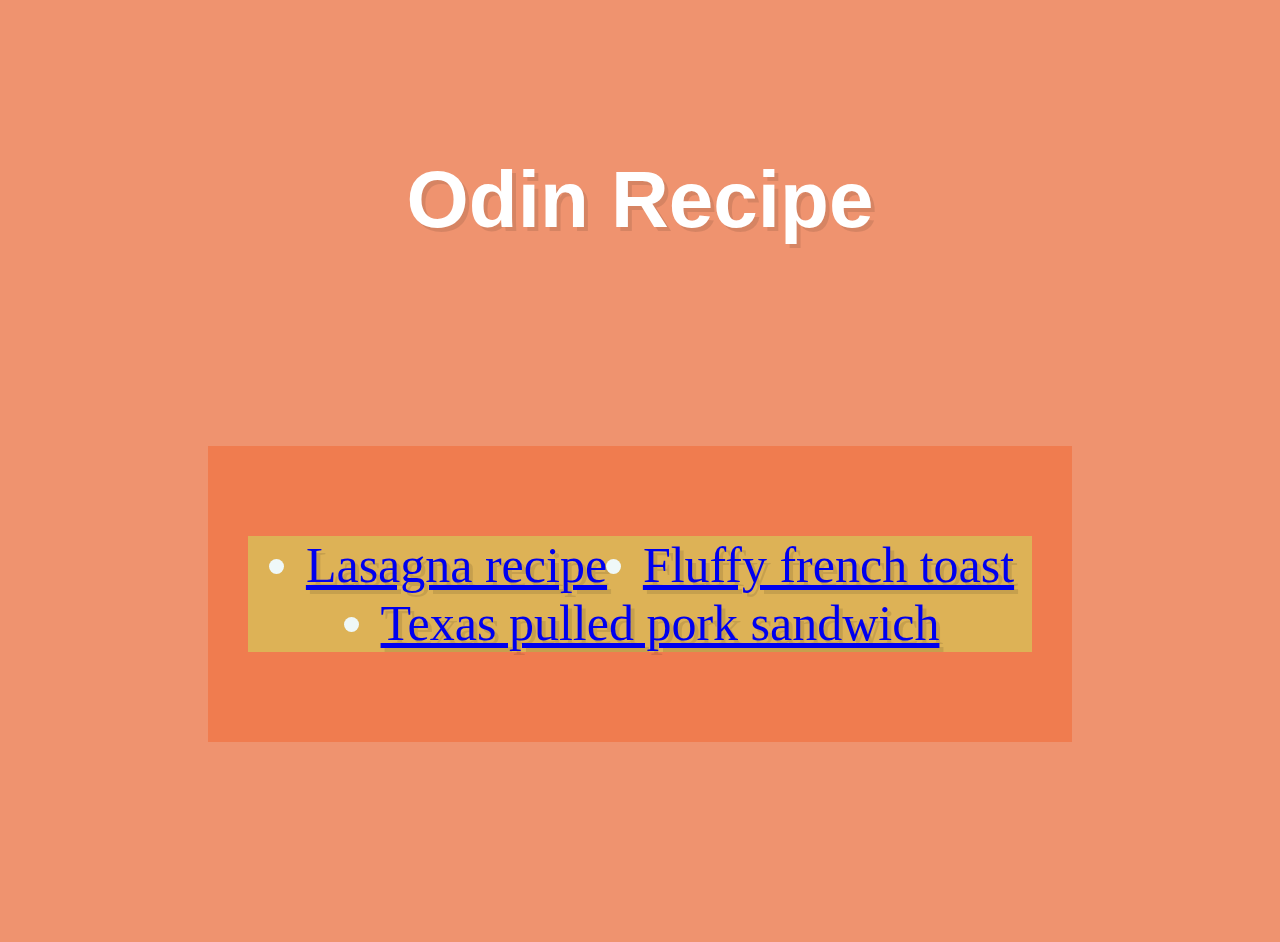
<file: odin-recipes-finished/index.html>
<!DOCTYPE html>
<html lang="en">
  <head>
    <meta charset="UTF-8" />
    <meta http-equiv="X-UA-Compatible" content="IE=edge" />
    <meta name="viewport" content="width=device-width, initial-scale=1.0" />
    <link rel="stylesheet" href="./style.css">
    <title>Odin recipe</title>
  </head>
  <body>
    <header><h1>Odin Recipe</h1></header>
   <div class="container">
      <div class="child>">
        <ul> 
          <li id="li1"><a href="./recipes/lasagna.html">Lasagna recipe</a></li>
          <li id="li2"><a href="./recipes/fluffy-french-toast.html">Fluffy french toast</a></li>
          <li id="li3"><a href="./recipes/texas-pulled-pork.html">Texas pulled pork sandwich</a></li>
        </ul>
      </div>
     </div>
    
  </body>
</html>
</file>
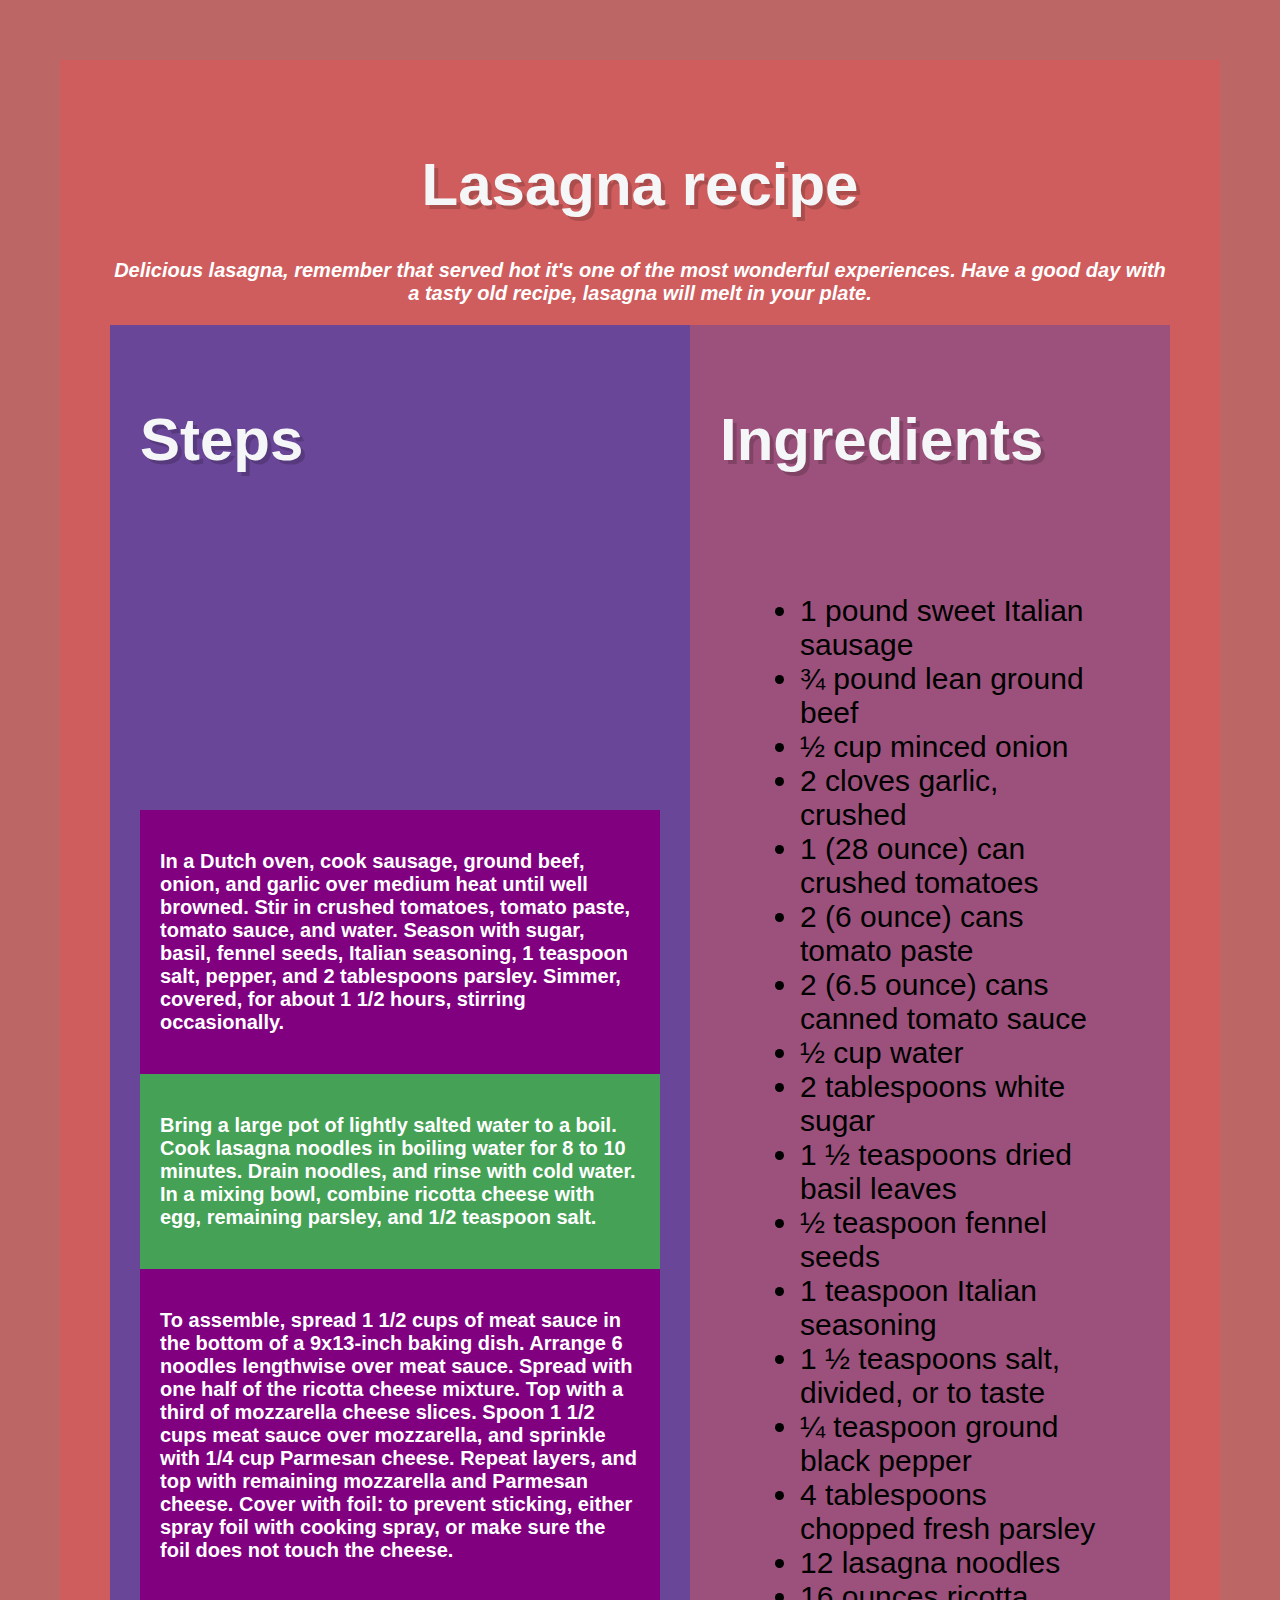
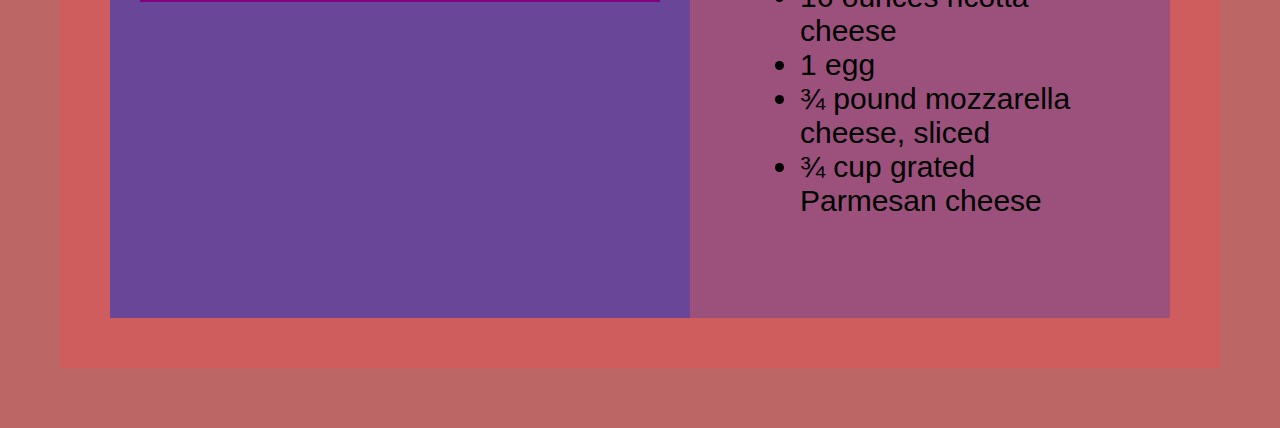
<file: odin-recipes-finished/recipes/lasagna.html>
<!DOCTYPE html>
<html lang="en">
<head>
    <meta charset="UTF-8">
    <meta http-equiv="X-UA-Compatible" content="IE=edge">
    <meta name="viewport" content="width=device-width, initial-scale=1.0">
    <link rel="stylesheet" href="./lasagna.css">
    <title>Lasagna recipe</title>
</head>
<body>
  <header><h1>Lasagna recipe</h1></header>
 <div class="intro"><p><em>Delicious lasagna, remember that served hot it's one of the most wonderful experiences. Have a good day with a tasty old recipe, lasagna will melt in your plate.</em></p></div>
  <div class="megacontainer">
    <div class="bigcont1">
      <h2><strong>Steps</strong></h2>
      <div class="smallcont">
       <div class="smallcont-purple"><p>In a Dutch oven, cook sausage, ground beef, onion, and garlic over medium
        heat until well browned. Stir in crushed tomatoes, tomato paste, tomato
        sauce, and water. Season with sugar, basil, fennel seeds, Italian
        seasoning, 1 teaspoon salt, pepper, and 2 tablespoons parsley. Simmer,
        covered, for about 1 1/2 hours, stirring occasionally.</p></div>
       <div class="smallcont-orange"><p>Bring a large pot of lightly salted water to a boil. Cook lasagna noodles
        in boiling water for 8 to 10 minutes. Drain noodles, and rinse with cold
        water. In a mixing bowl, combine ricotta cheese with egg, remaining
        parsley, and 1/2 teaspoon salt.</p></div>
       <div class="smallcont-purple"><p>To assemble, spread 1 1/2 cups of meat sauce in the bottom of a 9x13-inch
       baking dish. Arrange 6 noodles lengthwise over meat sauce. Spread with one
       half of the ricotta cheese mixture. Top with a third of mozzarella cheese
       slices. Spoon 1 1/2 cups meat sauce over mozzarella, and sprinkle with 1/4
       cup Parmesan cheese. Repeat layers, and top with remaining mozzarella and
       Parmesan cheese. Cover with foil: to prevent sticking, either spray foil
       with cooking spray, or make sure the foil does not touch the cheese.</p></div>
      </div>
    </div>
  
    <div class="bigcont2">
     <h2><strong>Ingredients</strong></h2>
      <div class="children">
       <ul>
        <li>1 pound sweet Italian sausage</li>
        <li>¾ pound lean ground beef</li>
        <li>½ cup minced onion</li>
        <li>2 cloves garlic, crushed</li>
        <li>1 (28 ounce) can crushed tomatoes</li>
        <li>2 (6 ounce) cans tomato paste</li>
        <li>2 (6.5 ounce) cans canned tomato sauce</li>
        <li>½ cup water</li>
        <li>2 tablespoons white sugar</li>
        <li>1 ½ teaspoons dried basil leaves</li>
        <li>½ teaspoon fennel seeds</li>
        <li>1 teaspoon Italian seasoning</li>
        <li>1 ½ teaspoons salt, divided, or to taste</li>
        <li>¼ teaspoon ground black pepper</li>
        <li>4 tablespoons chopped fresh parsley</li>
        <li>12 lasagna noodles</li>
        <li>16 ounces ricotta cheese</li>
        <li>1 egg</li>
        <li>¾ pound mozzarella cheese, sliced</li>
        <li>¾ cup grated Parmesan cheese</li>
       </ul>
      </div>
    </div>
  </div>
</body>
</html>
</file>
<file: odin-recipes-finished/style.css>
body {
    background-color: #eb774acb;
    font-family: Verdana, Geneva, Tahoma, sans-serif;
}

.container {
    background-color: #f3632a77;
    padding: 40px;
    margin: 200px;
}

h1 {
    font-size: 80px;
    text-align: center;
    font-family: Arial, Helvetica, sans-serif;
    color: #ffffff;
    font-weight: bold;
    text-shadow: 4px 4px 0 rgb(0 0 0 / 10%);
    padding-top: 100px;
}

ul {
    display: flex;
    flex-flow: row wrap;
    justify-content: space-around;
    font-size: 50px;
    background-color: rgb(221, 178, 86);
    color: rgb(239, 248, 248);
    font-family: 'Times New Roman', Times, serif;
    text-shadow: 4px 4px 0 rgb(0 0 0 / 10%);
}
</file>
<file: odin-recipes-finished/recipes/lasagna.css>
body {
    background-color: rgb(207, 93, 93);
    font-size: 20px;
    font-family: 'Trebuchet MS', 'Lucida Sans Unicode', sans-serif;
    padding: 50px;
    border: 60px solid rgb(189, 102, 102);
    margin: 0px;
}

.intro {
    text-align: center;
}

h1,
h2 {
    color: rgb(245, 246, 247);
    font-size: 60px;
    text-shadow: 4px 4px 0 rgba(0, 0, 0, 0.171);
    text-align: center;
}

.megacontainer {
    display: flex;
    justify-content: flex-start;
}

.bigcont1 {
    display: flex;
    flex-flow: row wrap;
    flex: 1 100px;
    background-color: rgba(80, 65, 167, 0.801);
    padding: 30px;
}

.smallcont {
    justify-content: space-around;
}

.smallcont-purple {
    background-color: purple;
    
}

.smallcont-orange {
    background-color: rgba(47, 214, 47, 0.637);
    
}

.smallcont-purple,
.smallcont-orange {
    padding: 20px;
}

p {
    color: rgb(255, 255, 255);
    font-weight: bold;
}

.bigcont2 {
    display: flex;
    flex-flow: row wrap;
    flex: 1;
    background-color: rgba(80, 65, 167, 0.411);
    padding: 30px;
}

.children {
    font-size: 30px;
    align-self: flex-start;
    padding: 40px;
}
</file>
